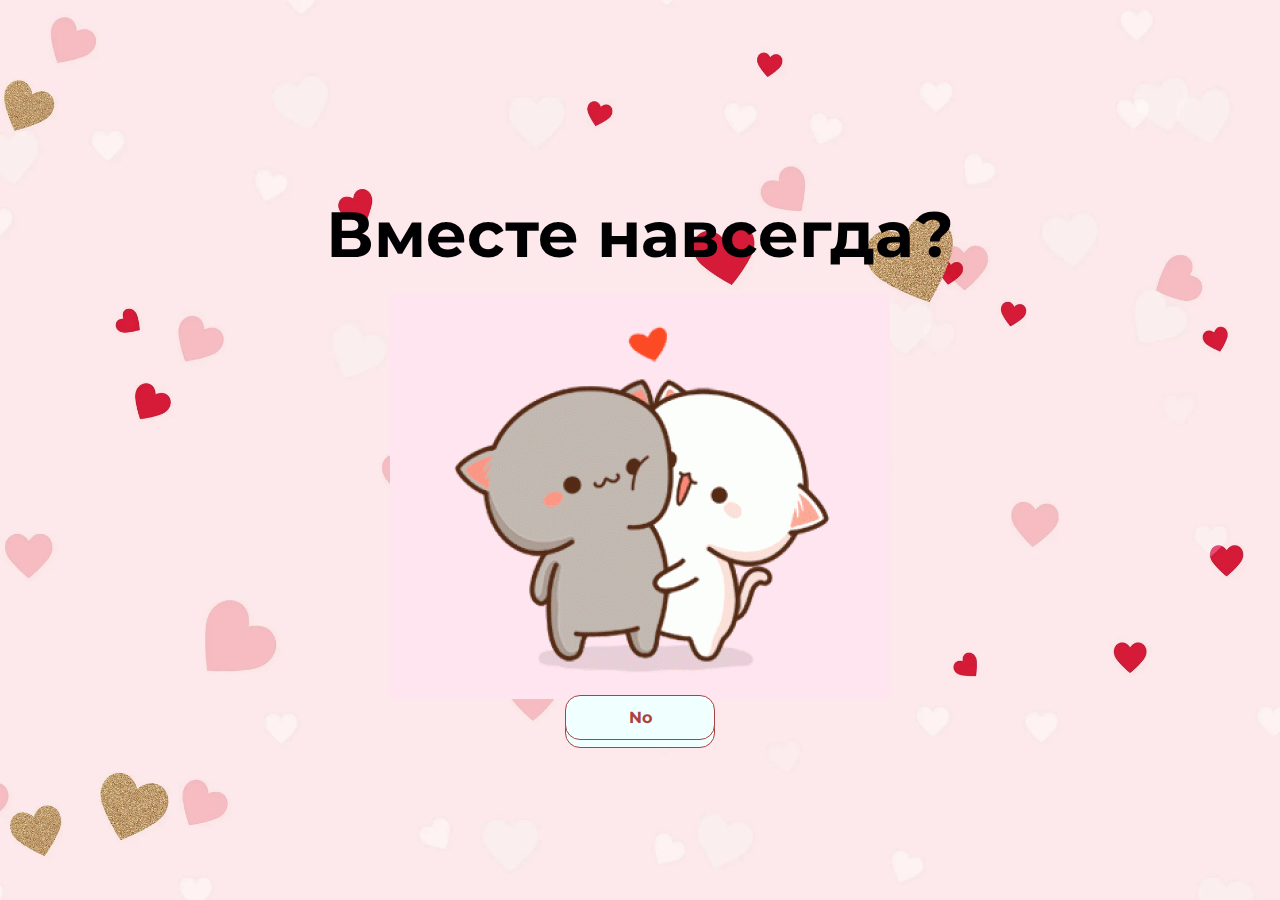
<file: index.html>
<!DOCTYPE html>
<html lang="en">
    <head>
        <meta charset="UTF-8" />
        <meta name="viewport" content="width=device-width, initial-scale=1.0" />
        <link rel="stylesheet" href="./style.css" />
        <title>13</title>
    </head>

    <body>
        <main class="main">
            <h1 class = "title"> Вместе навсегда? </h1>
            <div class="container">
                <img src="0efa44d8405743f5fe9d1eb9b165ce89.gif" />
                <div class="choise">
                    <div class="btns">
                        <a class="btn__yes" href="./page_1.html">Yes</a>
                        <a id="no" class="btn__no">No</a>
                    </div>
                </div>
            </div>
        </main>
        <script src="./main.js"></script>
    </body>
</html>
</file>
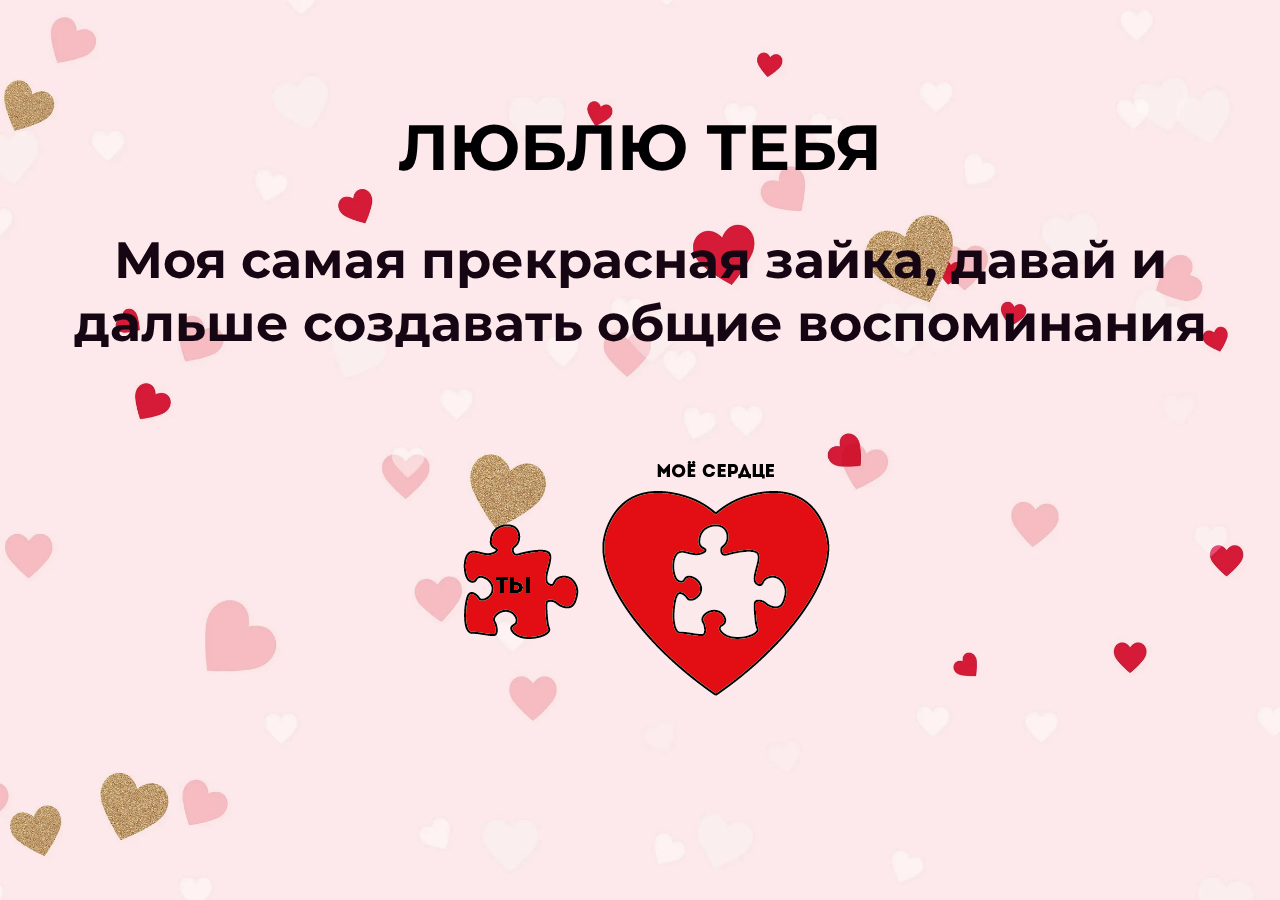
<file: page_1.html>
<!DOCTYPE html>
<html lang="en">
    <head>
        <meta charset="UTF-8" />
        <meta name="viewport" content="width=device-width, initial-scale=1.0" />
        <link rel="stylesheet" href="./style.css" />
        <title>13</title>
    </head>
    <body>
        <main class="main">
            <section>
                <container>
                    <h1 class="title">ЛЮБЛЮ ТЕБЯ</h1>
                    <h2 class="another_title">
                        Моя самая прекрасная зайка, давай и дальше создавать
                        общие воспоминания
                    </h2>
                </container>
            </section>
            <section>
                <container>
                    <div class="image_class">
                        <img src="./сердце.png" alt="Taekook" />
                    </div>
                </container>
            </section>
        </main>
    </body>
</html>
</file>
<file: style.css>
@import url('https://fonts.googleapis.com/css2?family=Montserrat:ital,wght@0,100..900;1,100..900&display=swap');

body {
    font-family: "Montserrat", sans-serif;
    font-weight: bold;
}

html, body {
    width: 100%;
    height: 100%;
    margin: 0;
    padding: 0;
}

.main {
    display: flex;
    justify-content: center;
    align-items: center;
    flex-direction: column;
    background-image: url('./i.webp');
    background-size: cover;
    background-position: center;
    background-repeat: no-repeat;
    padding: 20px;
    box-sizing: border-box;
    min-height: 100vh; /* Обеспечивает корректное отображение фона */
}

.choise {
    display: flex;
    flex-direction: column;
    align-items: center;
    width: 100%;
}

.btns {
    display: flex;
    flex-direction: column; /* Кнопки будут располагаться друг под другом */
    align-items: center;
    gap: 10px; /* Расстояние между кнопками */
    width: 100%;
    max-width: 400px;
}



.btn__yes, .btn__no {
    text-decoration: none;
    padding: 12px 20px;
    border: 1px solid #ad4040;
    border-radius: 15px;
    color: #ad4040;
    background-color: azure;
    text-align: center;
    width: 100%;
    max-width: 150px;
    box-sizing: border-box;
    transition: all 0.1s linear;
}



.btn__yes {
    position: relative;
}

.btn__no {
    position: absolute;
    top: 695px; /* Измените значение по необходимости */
}



.title {
    font-size: 5vw;
    text-align: center;
    color: rgb(0, 0, 3);
    margin-bottom: 20px;
}

.another_title {
    font-size: 4vw;
    text-align: center;
    color: rgb(22, 6, 19);
    margin-bottom: 15px;
}

.image_class {
    width: 80%;
    max-width: 500px;
    height: auto;
    margin-bottom: 20px;
}

/* Медиа-запросы для адаптации */

@media (max-width: 767px) {
    .btns {
        gap: 10px; /* Расстояние между кнопками */
    }

    .btn__yes, .btn__no {
        max-width: 60%;
        padding: 10px;
    }

    .main {
        padding: 10px;
    }

    .title {
        font-size: 6vw;
    }

    .another_title {
        font-size: 5vw;
    }

    .image_class {
        width: 90%;
        max-width: none;
    }
}

@media (max-width: 479px) {
    .btn__yes, .btn__no {
        max-width: 50%;
        padding: 8px;
    }

    .title {
        font-size: 7vw;
    }

    .another_title {
        font-size: 6vw;
    }

    .image_class {
        width: 100%;
    }
}
</file>
